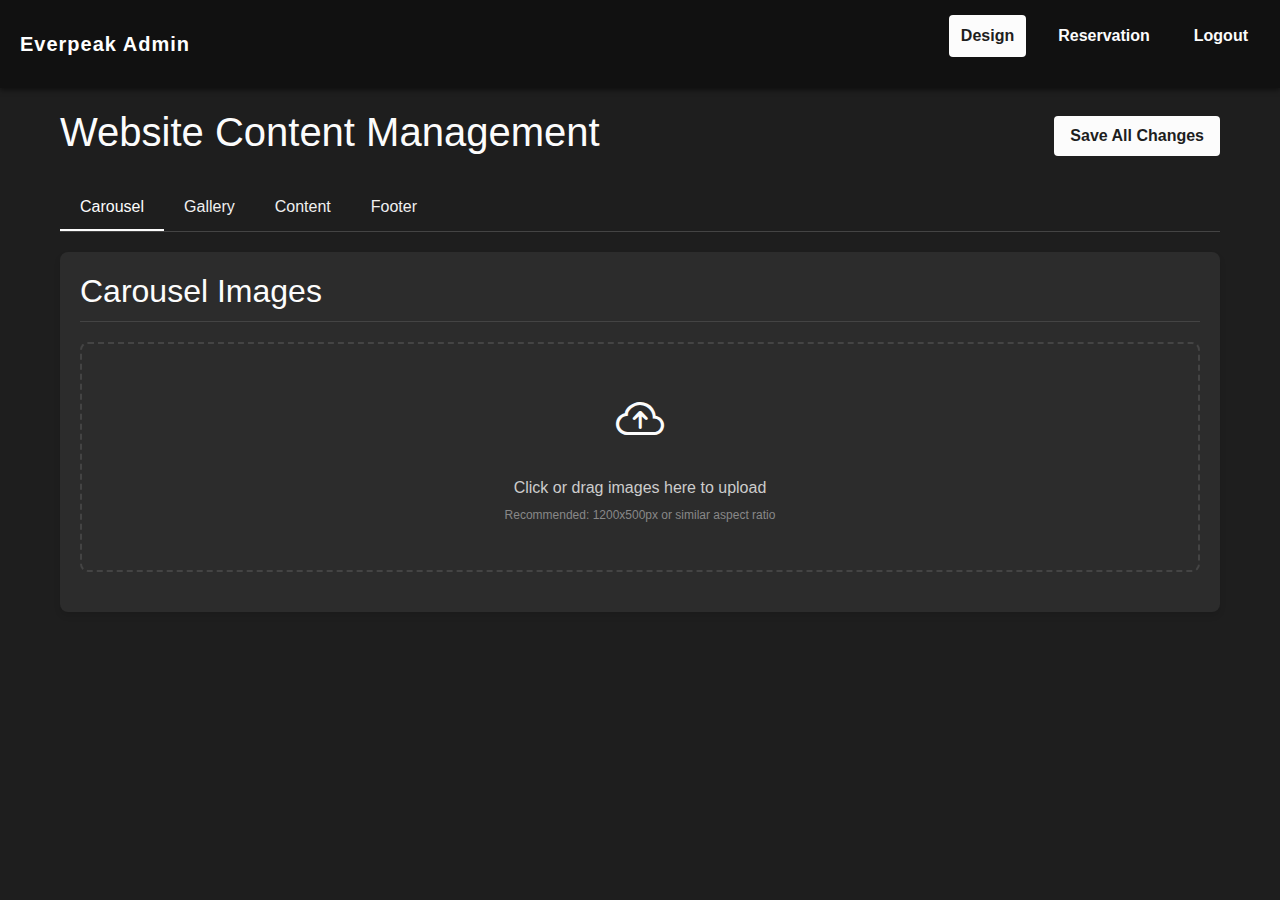
<file: admin-design.html>
<!DOCTYPE html>
<html lang="en">
<head>
    <meta charset="UTF-8">
    <meta name="viewport" content="width=device-width, initial-scale=1.0">
    <title>Everpeak Admin Panel</title>
    <link href="https://cdn.jsdelivr.net/npm/bootstrap@5.3.3/dist/css/bootstrap.min.css" rel="stylesheet">
    <link rel="stylesheet" href="https://cdn.jsdelivr.net/npm/bootstrap-icons@1.11.3/font/bootstrap-icons.min.css">
    <link rel="stylesheet" href="admin-design.css">
</head>
<body>
    <nav class="admin-nav">
        <div class="logo">Everpeak Admin </div>
        <ul>
        <li><button id="designBtn" class="nav-btn active">Design</button></li>
        <li><button id="reservationBtn" class="nav-btn">Reservation</button></li>
        <li><button id="logoutBtn" class="nav-btn">Logout</button></li>
        </ul>
    </nav>

    <div class="admin-container">
        <div class="admin-header">
            <h1>Website Content Management</h1>
            <button class="btn btn-primary" onclick="saveAllChanges()">Save All Changes</button>
        </div>

        <div class="tabs">
            <div class="tab active" data-tab="carousel">Carousel</div>
            <div class="tab" data-tab="gallery">Gallery</div>
            <div class="tab" data-tab="content">Content</div>
            <div class="tab" data-tab="footer">Footer</div>
        </div>

        <!-- Carousel Tab -->
        <div id="carousel-tab" class="tab-content active">
            <div class="content-section">
                <div class="section-header">
                    <h2>Carousel Images</h2>
                </div>
                
                <div class="file-upload-area" id="carouselUploadArea">
                    <i class="bi bi-cloud-arrow-up"></i>
                    <p>Click or drag images here to upload</p>
                    <p class="small">Recommended: 1200x500px or similar aspect ratio</p>
                    <input type="file" id="carouselFileInput" class="file-input" accept="image/*" multiple>
                </div>
                
                <div class="upload-progress" id="carouselProgress">
                    <div class="progress-bar">
                        <div class="progress-fill" id="carouselProgressFill"></div>
                    </div>
                    <p class="small text-center mt-1" id="carouselProgressText">Uploading...</p>
                </div>
                
                <div class="image-grid" id="carouselImages">
                    <!-- Carousel images will be populated here -->
                </div>
            </div>
        </div>

        <!-- Gallery Tab -->
        <div id="gallery-tab" class="tab-content">
            <div class="content-section">
                <div class="section-header">
                    <h2>Gallery Images</h2>
                </div>
                
                <div class="file-upload-area" id="galleryUploadArea">
                    <i class="bi bi-cloud-arrow-up"></i>
                    <p>Click or drag images here to upload</p>
                    <p class="small">Recommended: 800x600px or similar aspect ratio</p>
                    <input type="file" id="galleryFileInput" class="file-input" accept="image/*" multiple>
                </div>
                
                <div class="upload-progress" id="galleryProgress">
                    <div class="progress-bar">
                        <div class="progress-fill" id="galleryProgressFill"></div>
                    </div>
                    <p class="small text-center mt-1" id="galleryProgressText">Uploading...</p>
                </div>
                
                <div class="image-grid" id="galleryImages">
                    <!-- Gallery images will be populated here -->
                </div>
            </div>
        </div>

        <!-- Content Tab -->
        <div id="content-tab" class="tab-content">
            <div class="content-section">
                <div class="section-header">
                    <h2>Main Content</h2>
                </div>
                
                <div class="form-group">
                    <label for="title">Title</label>
                    <input type="text" id="title" class="form-control" placeholder="Everpeak">
                </div>
                
                <div class="form-group">
                    <label for="price">Price</label>
                    <input type="text" id="price" class="form-control" placeholder="Starts at ₱8,400.00/night">
                </div>
                
                <div class="form-group">
                    <label for="tagline">Tagline</label>
                    <input type="text" id="tagline" class="form-control" placeholder="Your one step to tranquility 🌴">
                </div>
                
                <div class="form-group">
                    <label for="location">Location</label>
                    <input type="text" id="location" class="form-control" placeholder="Purok 6, Pintong Bocaue, San Mateo Rizal, San Mateo, Philippines">
                </div>
            </div>
            
            <div class="content-section">
                <div class="section-header">
                    <h2>Amenities</h2>
                </div>
                
                <div class="form-group">
                    <label for="amenitiesLeft">Left Column Amenities (one per line)</label>
                    <textarea id="amenitiesLeft" class="form-control" placeholder="Mountain View&#10;Sea of Clouds (Seasonal)&#10;Star Gazing (Seasonal)"></textarea>
                </div>
                
                <div class="form-group">
                    <label for="amenitiesRight">Right Column Amenities (one per line)</label>
                    <textarea id="amenitiesRight" class="form-control" placeholder="Unlimited Videoko&#10;Unlimited Wifi&#10;Netflix"></textarea>
                </div>
            </div>
            
            <div class="content-section">
                <div class="section-header">
                    <h2>Accessibilities</h2>
                </div>
                
                <div class="form-group">
                    <label for="accessLeft">Left Column Accessibilities (one per line)</label>
                    <textarea id="accessLeft" class="form-control" placeholder="Sofabed and Airbeds&#10;Four Camping Tent&#10;55&quot; TV for Netflix and Karaoke"></textarea>
                </div>
                
                <div class="form-group">
                    <label for="accessRight">Right Column Accessibilities (one per line)</label>
                    <textarea id="accessRight" class="form-control" placeholder="Free Use of Griller (bring own charcoal)&#10;Toilet and Bathroom&#10;Fully Functional Kitchen"></textarea>
                </div>
            </div>
</file>
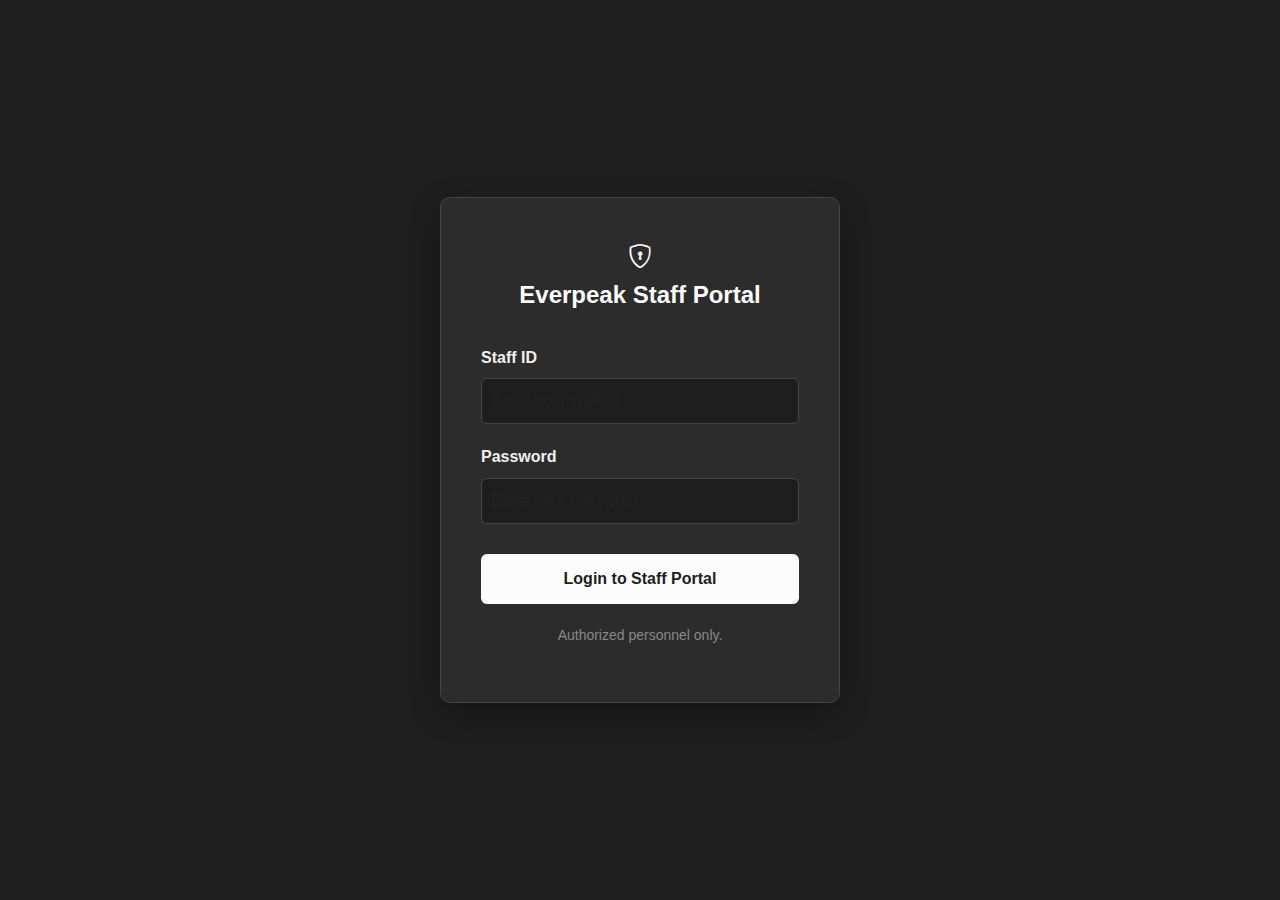
<file: admin-login.html>
<!DOCTYPE html>
<html lang="en">
<head>
    <meta charset="UTF-8">
    <meta name="viewport" content="width=device-width, initial-scale=1.0">
    <title>Everpeak - Staff Login</title>
    <link href="https://cdn.jsdelivr.net/npm/bootstrap@5.3.3/dist/css/bootstrap.min.css" rel="stylesheet">
    <link rel="stylesheet" href="https://cdn.jsdelivr.net/npm/bootstrap-icons@1.11.3/font/bootstrap-icons.min.css">
    <link rel="stylesheet" href="admin-design.css">
    <link rel="stylesheet" href="login.css">
</head>
<body>
    <div class="login-container">
        <div class="login-card">
            <div class="login-logo">
                <i class="bi bi-shield-lock"></i>
                <div>Everpeak Staff Portal</div>
            </div>
            
            <form class="login-form" id="staffLoginForm">
                <div class="form-group">
                    <label for="staffId">Staff ID</label>
                    <input type="text" id="staffId" class="form-control" placeholder="Enter your staff ID" required>
                </div>
                
                <div class="form-group">
                    <label for="password">Password</label>
                    <input type="password" id="password" class="form-control" placeholder="Enter your password" required>
                </div>
                
                <button type="submit" class="login-btn">Login to Staff Portal</button>
                
                <div class="error-message" id="errorMessage">
                    Invalid ID or password. Please try again.
                </div>
            </form>
            

             <div class="login-footer">
                <p>Authorized personnel only.</p>
            </div>
</div>
</div>

<script src="login.js"></script>
</body>
</html>


</body>
</html>
</file>
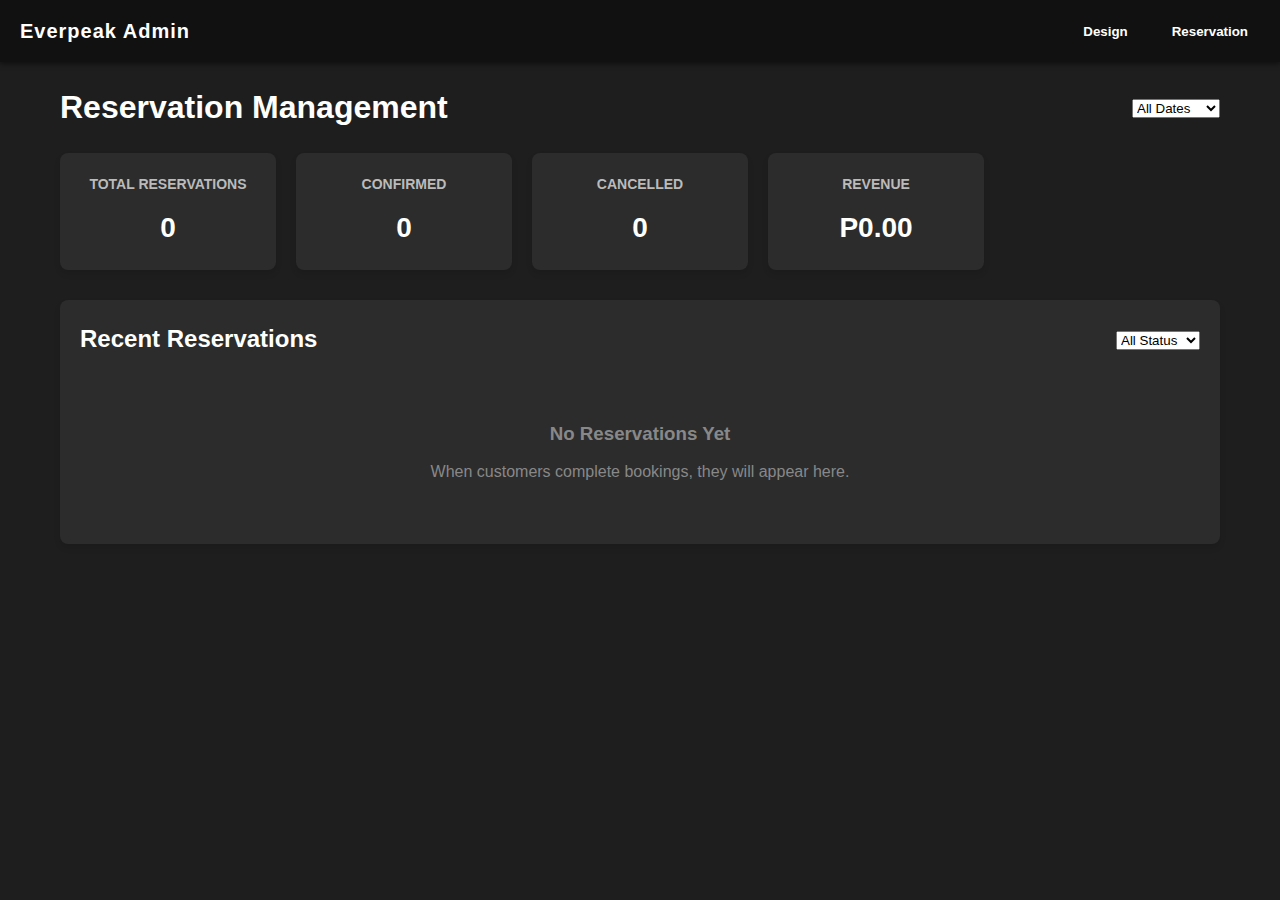
<file: admin-reservation.html>
<!DOCTYPE html>
<html lang="en">
<head>
    <meta charset="UTF-8">
    <meta name="viewport" content="width=device-width, initial-scale=1.0">
    <title>Everpeak Admin Panel</title>
    <link rel="stylesheet" href="admin-reservation.css">
</head>
<body>
    <nav class="admin-nav">
        <div class="logo">Everpeak Admin</div>
        <ul>
        <li><button id="designBtn" class="nav-btn">Design</button></li>
        <li><button id="reservationBtn" class="nav-btn">Reservation</button></li>
        </ul>

    </nav>

    <div class="admin-container">
        <div class="admin-header">
            <h1>Reservation Management</h1>
            <div class="date-filter">
                <select id="dateFilter">
                    <option value="all">All Dates</option>
                    <option value="today">Today</option>
                    <option value="week">This Week</option>
                    <option value="month">This Month</option>
                </select>
            </div>
        </div>

        <div class="stats-container">
            <div class="stat-card">
                <h3>Total Reservations</h3>
                <div class="value" id="totalReservations">0</div>
            </div>
            <div class="stat-card">
                <h3>Confirmed</h3>
                <div class="value" id="confirmedReservations">0</div>
            </div>
            <div class="stat-card">
                <h3>Cancelled</h3>
                <div class="value" id="cancelledReservations">0</div>
            </div>
            <div class="stat-card">
                <h3>Revenue</h3>
                <div class="value" id="totalRevenue">P0.00</div>
            </div>
        </div>

        <div class="reservations-container">
            <div class="reservations-header">
                <h2>Recent Reservations</h2>
                <div class="status-filter">
                    <select id="statusFilter">
                        <option value="all">All Status</option>
                        <option value="confirmed">Confirmed</option>
                        <option value="cancelled">Cancelled</option>
                    </select>
                </div>
            </div>

            <div id="reservationsTable">
                <div class="empty-state">
                    <h3>No Reservations Yet</h3>
                    <p>When customers complete bookings, they will appear here.</p>
                </div>
            </div>
        </div>
    </div>
    <div id="cancelModal" class="modal">
        <div class="modal-content">
            <div class="modal-header">
                <h2>Cancel Reservation</h2>
                <span class="close" onclick="closeModal('cancelModal')">&times;</span>
            </div>
            <p>Are you sure you want to cancel this reservation? This action cannot be undone and will free up the reserved dates.</p>
            <div class="modal-actions">
                <button class="action-btn cancel" id="confirmCancel">Yes, Cancel</button>
                <button class="action-btn" onclick="closeModal('cancelModal')">No, Keep</button>
            </div>
        </div>
    </div>
    <script src="admin-reservation.js"></script>
    <script>
document.addEventListener("DOMContentLoaded", () => {
  const designBtn = document.getElementById("designBtn");
  const reservationBtn = document.getElementById("reservationBtn");

  if (designBtn) {
    designBtn.addEventListener("click", () => {
      window.location.href = "admin-design.html";
    });
  }

  if (reservationBtn) {
    reservationBtn.addEventListener("click", () => {
      window.location.href = "admin-reservation.html";
    });
  }
});
</script>

</body>
</html>
</file>
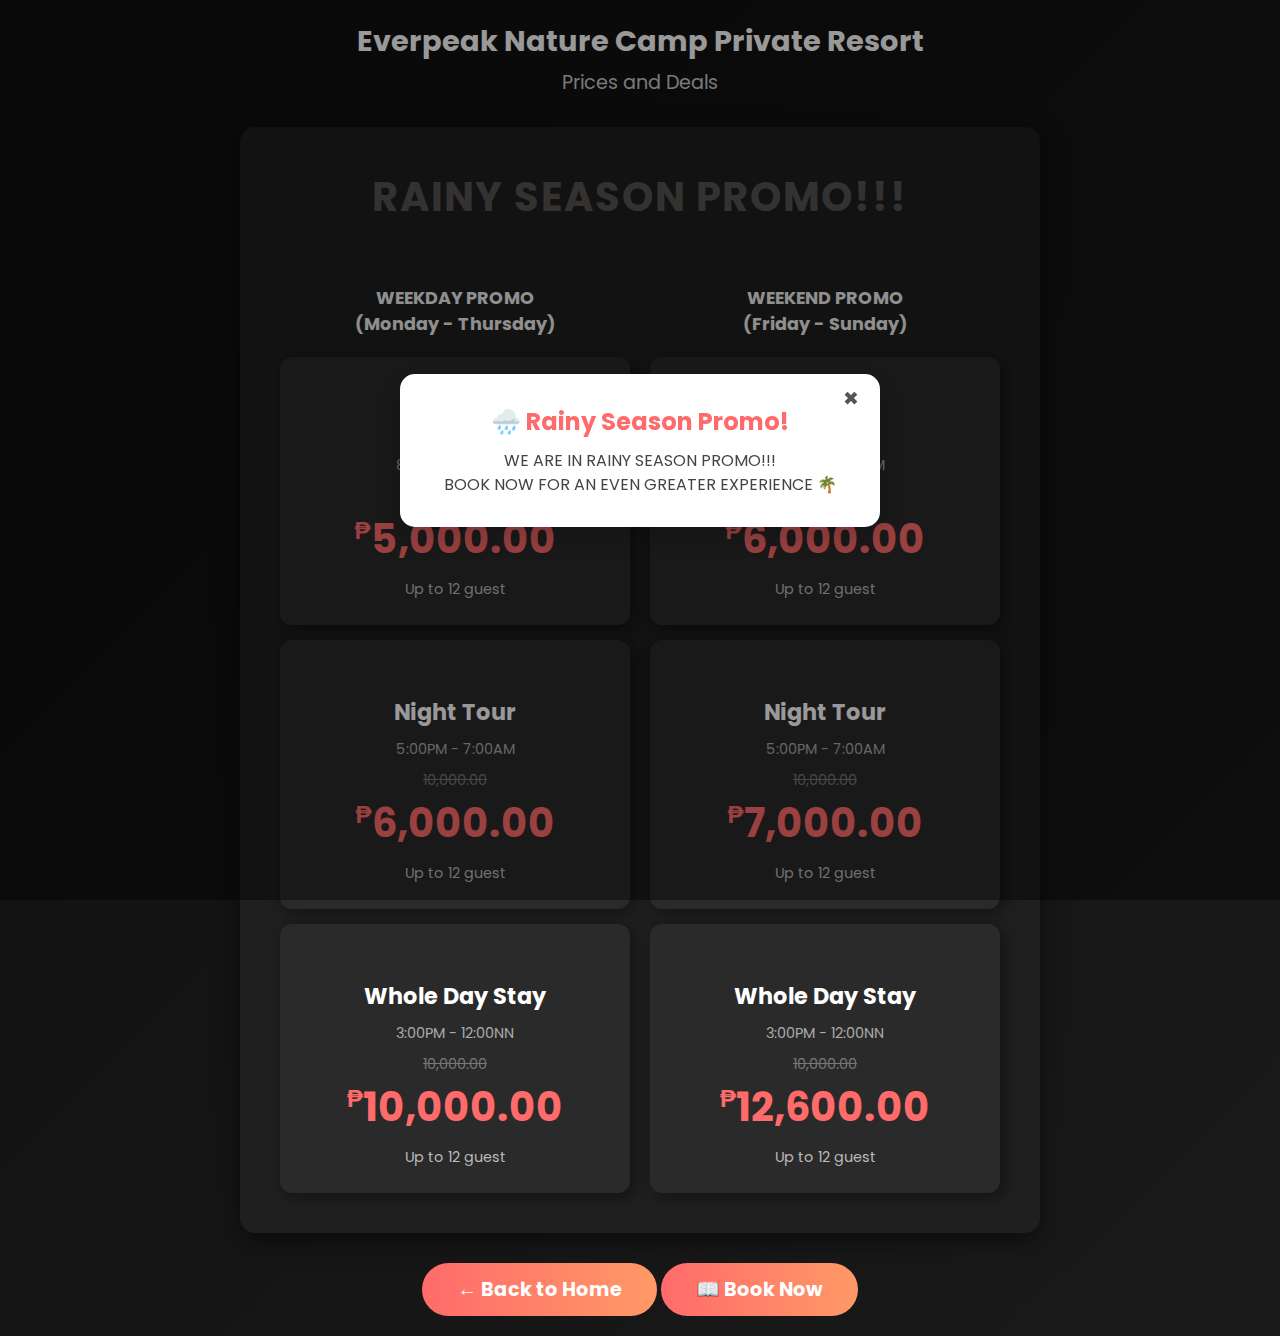
<file: prices.html>
<!DOCTYPE html>
<html lang="en">
<head>
  <meta charset="UTF-8">
  <meta name="viewport" content="width=device-width, initial-scale=1.0">
  <title>Everpeak Nature Camp - Prices and Deals</title>
  <link href="https://fonts.googleapis.com/css2?family=Poppins:wght@400;600;700&display=swap" rel="stylesheet">
  <link rel="stylesheet" href="prices.css">
</head>
<body>

  <header class="header">
    <h1>Everpeak Nature Camp Private Resort</h1>
    <h2>Prices and Deals</h2>
  </header>

  <div class="promo-container">
    <h2 class="promo-title">RAINY SEASON PROMO!!!</h2>

    <div class="deals-grid">
      <div class="promo-group">
        <h3>WEEKDAY PROMO<br>(Monday - Thursday)</h3>

        <div class="price-box">
          <h4>Day Tour</h4>
          <p class="time-range">8:00AM - 5:00PM</p>
          <div class="price-details">
            <p class="original-price">9,000.00</p>
            <p class="promo-price"><span>₱</span>5,000.00</p>
          </div>
          <p class="guest-limit">Up to 12 guest</p>
        </div>

        <div class="price-box">
          <h4>Night Tour</h4>
          <p class="time-range">5:00PM - 7:00AM</p>
          <div class="price-details">
            <p class="original-price">10,000.00</p>
            <p class="promo-price"><span>₱</span>6,000.00</p>
          </div>
          <p class="guest-limit">Up to 12 guest</p>
        </div>

        <div class="price-box">
          <h4>Whole Day Stay</h4>
          <p class="time-range">3:00PM - 12:00NN</p>
          <div class="price-details">
            <p class="original-price">10,000.00</p>
            <p class="promo-price"><span>₱</span>10,000.00</p>
          </div>
          <p class="guest-limit">Up to 12 guest</p>
        </div>
      </div>

      <div class="promo-group">
        <h3>WEEKEND PROMO<br>(Friday - Sunday)</h3>

        <div class="price-box">
          <h4>Day Tour</h4>
          <p class="time-range">8:00AM - 5:00PM</p>
          <div class="price-details">
            <p class="original-price">9,000.00</p>
            <p class="promo-price"><span>₱</span>6,000.00</p>
          </div>
          <p class="guest-limit">Up to 12 guest</p>
        </div>

        <div class="price-box">
          <h4>Night Tour</h4>
          <p class="time-range">5:00PM - 7:00AM</p>
          <div class="price-details">
            <p class="original-price">10,000.00</p>
            <p class="promo-price"><span>₱</span>7,000.00</p>
          </div>
          <p class="guest-limit">Up to 12 guest</p>
        </div>

        <div class="price-box">
          <h4>Whole Day Stay</h4>
          <p class="time-range">3:00PM - 12:00NN</p>
          <div class="price-details">
            <p class="original-price">10,000.00</p>
            <p class="promo-price"><span>₱</span>12,600.00</p>
          </div>
          <p class="guest-limit">Up to 12 guest</p>
        </div>
      </div>
    </div>
  </div>

  <div class="book-now-container">
    <a href="homepage.html" class="book-now-btn">← Back to Home</a>
    <a href="booknow.html" class="book-now-btn">📖 Book Now</a>
  </div>

  <!-- 🌧️ Rainy Season Popup -->
  <div class="promo-popup" id="promoPopup">
    <div class="popup-box" id="popupBox">
      <button class="close-btn" onclick="closePopup()">✖</button>
      <h2>🌧️ Rainy Season Promo!</h2>
      <p>WE ARE IN RAINY SEASON PROMO!!!<br>BOOK NOW FOR AN EVEN GREATER EXPERIENCE 🌴</p>
    </div>
  </div>

  <script src="prices.js"></script>
</body>
</html>
</file>
<file: admin-design.css>
:root {
    --bg-dark: #1e1e1e;
    --bg-card: #2c2c2c;
    --text-light: #f0f0f0;
    --accent-gold: #fcfcfc;
    --accent-hover: #f2b44a;
    --border-dark: #444;
    --success: #4CAF50;
    --danger: #f44336;
}

* {
    margin: 0;
    padding: 0;
    box-sizing: border-box;
}

.nav-btn {
    background: none;
    border: none;
    color: var(--accent-gold);
    font-weight: bold;
    cursor: pointer;
    padding: 8px 12px;
    border-radius: 4px;
    transition: all 0.3s;
}

.nav-btn:hover {
    background: rgba(224, 160, 45, 0.2);
}

.nav-btn.active {
    background: var(--accent-gold);
    color: var(--bg-dark);
}

body {
    font-family: Arial, sans-serif;
    background: var(--bg-dark);
    color: var(--text-light);
    line-height: 1.6;
}

/* Navigation */
.admin-nav {
    background: #111;
    color: #fff;
    display: flex;
    justify-content: space-between;
    align-items: center;
    padding: 15px 20px;
    box-shadow: 0 2px 5px rgba(0, 0, 0, 0.5);
}

.admin-nav .logo {
    font-size: 20px;
    font-weight: bold;
    letter-spacing: 1px;
}

.admin-nav ul {
    list-style: none;
    display: flex;
}

.admin-nav ul li {
    margin-left: 20px;
}

/* Main Content */
.admin-container {
    padding: 20px;
    max-width: 1200px;
    margin: 0 auto;
}

.admin-header {
    display: flex;
    justify-content: space-between;
    align-items: center;
    margin-bottom: 20px;
}

.admin-header h1 {
    color: var(--accent-gold);
}

/* Content Sections */
.content-section {
    background: var(--bg-card);
    border-radius: 8px;
    padding: 20px;
    margin-bottom: 30px;
    box-shadow: 0 4px 6px rgba(0, 0, 0, 0.1);
}

.section-header {
    display: flex;
    justify-content: space-between;
    align-items: center;
    margin-bottom: 20px;
    padding-bottom: 10px;
    border-bottom: 1px solid var(--border-dark);
}

.section-header h2 {
    color: var(--accent-gold);
    margin: 0;
}

/* Form Elements */
.form-group {
    margin-bottom: 20px;
}

.form-group label {
    display: block;
    margin-bottom: 8px;
    font-weight: bold;
    color: #ccc;
}

.form-control {
    width: 100%;
    padding: 10px;
    border-radius: 6px;
    border: 1px solid var(--border-dark);
    background: var(--bg-dark);
    color: var(--text-light);
    font-size: 16px;
}

.form-control:focus {
    outline: none;
    border-color: var(--accent-gold);
}

textarea.form-control {
    min-height: 100px;
    resize: vertical;
}

/* File Upload Area */
.file-upload-area {
    border: 2px dashed var(--border-dark);
    border-radius: 8px;
    padding: 40px 20px;
    text-align: center;
    cursor: pointer;
    transition: all 0.3s;
    margin-bottom: 20px;
    position: relative;
}

.file-upload-area:hover {
    border-color: var(--accent-gold);
    background: rgba(255, 255, 255, 0.05);
}

.file-upload-area.dragover {
    border-color: var(--accent-gold);
    background: rgba(255, 255, 255, 0.1);
}

.file-upload-area i {
    font-size: 48px;
    color: var(--accent-gold);
    margin-bottom: 15px;
    display: block;
}

.file-upload-area p {
    margin: 5px 0;
    color: #ccc;
}

.file-upload-area .small {
    font-size: 12px;
    color: #888;
}

.file-input {
    position: absolute;
    top: 0;
    left: 0;
    width: 100%;
    height: 100%;
    opacity: 0;
    cursor: pointer;
}

/* Upload Progress */
.upload-progress {
    margin: 15px 0;
    display: none;
}

.progress-bar {
    width: 100%;
    height: 8px;
    background: var(--border-dark);
    border-radius: 4px;
    overflow: hidden;
}

.progress-fill {
    height: 100%;
    background: var(--accent-gold);
    width: 0%;
    transition: width 0.3s ease;
}

.upload-progress .small {
    text-align: center;
    margin-top: 8px;
    color: #ccc;
}

/* Image Preview */
.image-preview {
    margin-top: 10px;
    max-width: 100%;
    border-radius: 6px;
    overflow: hidden;
    border: 1px solid var(--border-dark);
    display: none;
}

.image-preview img {
    width: 100%;
    height: auto;
    display: block;
}

/* Image Grid */
.image-grid {
    display: grid;
    grid-template-columns: repeat(auto-fill, minmax(200px, 1fr));
    gap: 15px;
    margin-top: 15px;
}

.image-item {
    position: relative;
    border-radius: 6px;
    overflow: hidden;
    border: 1px solid var(--border-dark);
    transition: transform 0.3s ease;
}

.image-item:hover {
    transform: translateY(-2px);
}

.image-item img {
    width: 100%;
    height: 150px;
    object-fit: cover;
    display: block;
}

.image-actions {
    position: absolute;
    top: 5px;
    right: 5px;
    display: flex;
    gap: 5px;
    opacity: 0;
    transition: opacity 0.3s ease;
}

.image-item:hover .image-actions {
    opacity: 1;
}

/* Buttons */
.btn {
    padding: 8px 16px;
    border: none;
    border-radius: 4px;
    cursor: pointer;
    font-weight: bold;
    transition: all 0.3s;
}

.btn-primary {
    background: var(--accent-gold);
    color: var(--bg-dark);
}

.btn-primary:hover {
    background: var(--accent-hover);
}

.btn-danger {
    background: var(--danger);
    color: white;
}

.btn-danger:hover {
    background: #d32f2f;
}

.btn-secondary {
    background: #555;
    color: white;
}

.btn-secondary:hover {
    background: #666;
}

.btn-sm {
    padding: 4px 8px;
    font-size: 12px;
}

/* Tabs */
.tabs {
    display: flex;
    border-bottom: 1px solid var(--border-dark);
    margin-bottom: 20px;
}

.tab {
    padding: 10px 20px;
    cursor: pointer;
    border-bottom: 2px solid transparent;
    transition: all 0.3s;
}

.tab.active {
    border-bottom: 2px solid var(--accent-gold);
    color: var(--accent-gold);
}

.tab-content {
    display: none;
}

.tab-content.active {
    display: block;
}

/* Modal */
.modal {
    display: none;
    position: fixed;
    z-index: 1000;
    left: 0;
    top: 0;
    width: 100%;
    height: 100%;
    background: rgba(0, 0, 0, 0.7);
    justify-content: center;
    align-items: center;
}

.modal-content {
    background: var(--bg-card);
    padding: 30px;
    border-radius: 10px;
    width: 90%;
    max-width: 500px;
    text-align: left;
    color: var(--text-light);
    box-shadow: 0 5px 15px rgba(0, 0, 0, 0.5);
}

.modal-header {
    display: flex;
    justify-content: space-between;
    align-items: center;
    margin-bottom: 20px;
    padding-bottom: 10px;
    border-bottom: 1px solid var(--border-dark);
}

.modal-header h2 {
    color: var(--accent-gold);
}

.close {
    cursor: pointer;
    color: #ff5555;
    font-size: 24px;
    line-height: 1;
}

.close:hover {
    color: red;
}

.modal-actions {
    display: flex;
    justify-content: flex-end;
    gap: 10px;
    margin-top: 20px;
}

/* Empty State */
.empty-state {
    text-align: center;
    padding: 40px 20px;
    color: #888;
}

.empty-state p {
    margin-top: 10px;
}

/* Responsive */
@media (max-width: 768px) {
    .admin-nav {
        flex-direction: column;
        gap: 15px;
    }

    .admin-nav ul {
        width: 100%;
        justify-content: center;
    }

    .image-grid {
        grid-template-columns: repeat(auto-fill, minmax(150px, 1fr));
    }
    
    .file-upload-area {
        padding: 30px 15px;
    }
    
    .file-upload-area i {
        font-size: 36px;
    }
}
</file>
<file: login.css>
.login-container {
            min-height: 100vh;
            background: var(--bg-dark);
            display: flex;
            justify-content: center;
            align-items: center;
            padding: 20px;
        }
        
        .login-card {
            background: var(--bg-card);
            border-radius: 10px;
            padding: 40px;
            width: 100%;
            max-width: 400px;
            box-shadow: 0 10px 30px rgba(0, 0, 0, 0.3);
            border: 1px solid var(--border-dark);
        }
        
        .login-logo {
            text-align: center;
            margin-bottom: 30px;
            color: var(--accent-gold);
            font-size: 24px;
            font-weight: bold;
        }
        
        .login-form .form-group {
            margin-bottom: 20px;
        }
        
        .login-form label {
            color: var(--text-light);
            margin-bottom: 8px;
            font-weight: bold;
        }
        
        .login-btn {
            width: 100%;
            padding: 12px;
            background: var(--accent-gold);
            color: var(--bg-dark);
            border: none;
            border-radius: 6px;
            font-weight: bold;
            cursor: pointer;
            transition: all 0.3s;
            margin-top: 10px;
        }
        
        .login-btn:hover {
            background: var(--accent-hover);
        }
        
        .login-footer {
            text-align: center;
            margin-top: 20px;
            color: #888;
            font-size: 14px;
        }
        
        .error-message {
            color: var(--danger);
            text-align: center;
            margin-top: 15px;
            display: none;
        }
</file>
<file: admin-reservation.css>
:root {
            --bg-dark: #1e1e1e;
            --bg-card: #2c2c2c;
            --text-light: #f0f0f0;
            --accent-gold: #fffffe;
            --accent-hover: #f2b44a;
            --border-dark: #444;
            --success: #4CAF50;
            --danger: #f44336;
        }

        * {
            margin: 0;
            padding: 0;
            box-sizing: border-box;
        }
        .nav-btn {
            background: none;
            border: none;
            color: var(--accent-gold);
            font-weight: bold;
            cursor: pointer;
            padding: 8px 12px;
            border-radius: 4px;
            transition: all 0.3s;
        }

        .nav-btn:hover {
            background: rgba(224, 160, 45, 0.2);
        }

        .nav-btn.active {
            background: var(--accent-gold);
            color: var(--bg-dark);
        }

        body {
            font-family: Arial, sans-serif;
            background: var(--bg-dark);
            color: var(--text-light);
            line-height: 1.6;
        }

       
        .admin-nav {
            background: #111;
            color: #fff;
            display: flex;
            justify-content: space-between;
            align-items: center;
            padding: 15px 20px;
            box-shadow: 0 2px 5px rgba(0, 0, 0, 0.5);
        }

        .admin-nav .logo {
            font-size: 20px;
            font-weight: bold;
            letter-spacing: 1px;
        }

        .admin-nav ul {
            list-style: none;
            display: flex;
        }

        .admin-nav ul li {
            margin-left: 20px;
        }

        .admin-nav ul li a {
            color: var(--accent-gold);
            text-decoration: none;
            font-weight: bold;
            padding: 8px 12px;
            border-radius: 4px;
            transition: all 0.3s;
        }

        .admin-nav ul li a:hover {
            background: rgba(224, 160, 45, 0.2);
        }

        .admin-nav ul li a.active {
            background: var(--accent-gold);
            color: var(--bg-dark);
        }

        
        .admin-container {
            padding: 20px;
            max-width: 1200px;
            margin: 0 auto;
        }

        .admin-header {
            display: flex;
            justify-content: space-between;
            align-items: center;
            margin-bottom: 20px;
        }

        .admin-header h1 {
            color: var(--accent-gold);
        }

        .stats-container {
            display: grid;
            grid-template-columns: repeat(auto-fill, minmax(200px, 1fr));
            gap: 20px;
            margin-bottom: 30px;
        }

        .stat-card {
            background: var(--bg-card);
            border-radius: 8px;
            padding: 20px;
            text-align: center;
            box-shadow: 0 4px 6px rgba(0, 0, 0, 0.1);
        }

        .stat-card h3 {
            font-size: 14px;
            color: #bbb;
            margin-bottom: 10px;
            text-transform: uppercase;
        }

        .stat-card .value {
            font-size: 28px;
            font-weight: bold;
            color: var(--accent-gold);
        }

        .reservations-container {
            background: var(--bg-card);
            border-radius: 8px;
            padding: 20px;
            box-shadow: 0 4px 6px rgba(0, 0, 0, 0.1);
        }

        .reservations-header {
            display: flex;
            justify-content: space-between;
            align-items: center;
            margin-bottom: 20px;
        }

        .reservations-header h2 {
            color: var(--accent-gold);
        }

        table {
            width: 100%;
            border-collapse: collapse;
        }

        th, td {
            padding: 12px 15px;
            text-align: left;
            border-bottom: 1px solid var(--border-dark);
        }

        th {
            background: rgba(0, 0, 0, 0.2);
            color: var(--accent-gold);
            font-weight: bold;
        }

        tr:hover {
            background: rgba(255, 255, 255, 0.05);
        }

        .status {
            padding: 5px 10px;
            border-radius: 20px;
            font-size: 12px;
            font-weight: bold;
            text-transform: uppercase;
        }

        .status.confirmed {
            background: rgba(76, 175, 80, 0.2);
            color: var(--success);
        }

        .status.cancelled {
            background: rgba(244, 67, 54, 0.2);
            color: var(--danger);
        }

        .action-btn {
            padding: 6px 12px;
            border: none;
            border-radius: 4px;
            cursor: pointer;
            font-weight: bold;
            transition: all 0.3s;
        }

        .action-btn.confirm {
            background: var(--success);
            color: white;
        }

        .action-btn.cancel {
            background: var(--danger);
            color: white;
        }

        .action-btn:hover {
            opacity: 0.9;
        }

        .empty-state {
            text-align: center;
            padding: 40px 20px;
            color: #888;
        }

        .empty-state p {
            margin-top: 10px;
        }
        .modal {
            display: none;
            position: fixed;
            z-index: 1000;
            left: 0;
            top: 0;
            width: 100%;
            height: 100%;
            background: rgba(0, 0, 0, 0.7);
            justify-content: center;
            align-items: center;
        }

        .modal-content {
            background: var(--bg-card);
            padding: 30px;
            border-radius: 10px;
            width: 90%;
            max-width: 500px;
            text-align: left;
            color: var(--text-light);
            box-shadow: 0 5px 15px rgba(0, 0, 0, 0.5);
        }

        .modal-header {
            display: flex;
            justify-content: space-between;
            align-items: center;
            margin-bottom: 20px;
            padding-bottom: 10px;
            border-bottom: 1px solid var(--border-dark);
        }

        .modal-header h2 {
            color: var(--accent-gold);
        }

        .close {
            cursor: pointer;
            color: #ff5555;
            font-size: 24px;
            line-height: 1;
        }

        .close:hover {
            color: red;
        }

        .modal-actions {
            display: flex;
            justify-content: flex-end;
            gap: 10px;
            margin-top: 20px;
        }
        @media (max-width: 768px) {
            .admin-nav {
                flex-direction: column;
                gap: 15px;
            }

            .admin-nav ul {
                width: 100%;
                justify-content: center;
            }

            table {
                display: block;
                overflow-x: auto;
            }
        }
</file>
<file: prices.css>
body, h1, h2, p {
  margin: 0;
  padding: 0;
  font-family: 'Poppins', sans-serif;
  color: #e0e0e0;
}

body {
  background: linear-gradient(135deg, #0f0f0f, #1a1a1a);
  display: flex;
  flex-direction: column;
  align-items: center;
  padding: 20px 10px;
}

.header {
  text-align: center;
  margin-bottom: 30px;
}

.header h1 {
  font-size: 1.8em;
  margin-bottom: 5px;
  color: #ffffff;
}

.header h2 {
  font-size: 1.2em;
  font-weight: normal;
  color: #cccccc;
}

.promo-container {
  background: #1f1f1f;
  padding: 40px;
  border-radius: 15px;
  box-shadow: 0 8px 25px rgba(0, 0, 0, 0.5);
  width: 100%;
  max-width: 800px;
  box-sizing: border-box;
  transition: transform 0.3s ease, box-shadow 0.3s ease;
}

.promo-container:hover {
  transform: translateY(-5px);
  box-shadow: 0 12px 35px rgba(0,0,0,0.7);
}

.promo-title {
  color: #575353;
  text-align: center;
  font-size: 2.5em;
  margin-bottom: 40px;
  font-weight: bold;
  text-transform: uppercase;
  letter-spacing: 2px;
}

.deals-grid {
  display: grid;
  grid-template-columns: 1fr 1fr;
  gap: 20px;
}

.promo-group {
  display: flex;
  flex-direction: column;
  gap: 15px;
}

.promo-group h3 {
  text-align: center;
  font-size: 1.1em;
  margin-bottom: 5px;
  color: #eeeeee;
  font-weight: bold;
}

.price-box {
  padding: 25px;
  border-radius: 12px;
  background: #2a2a2a;
  box-shadow: 4px 4px 15px rgba(0,0,0,0.4);
  text-align: center;
  transition: transform 0.3s ease, box-shadow 0.3s ease;
}

.price-box:hover {
  transform: scale(1.05);
  box-shadow: 6px 6px 20px rgba(0,0,0,0.6);
}

.price-box h4 {
  font-size: 1.4em;
  margin-bottom: 10px;
  color: #ffffff;
}

.time-range {
  font-size: 0.9em;
  color: #aaaaaa;
  margin-bottom: 10px;
}

.price-details {
  display: flex;
  flex-direction: column;
  align-items: center;
}

.original-price {
  text-decoration: line-through;
  color: #777777;
  font-size: 0.9em;
  margin-bottom: 2px;
}

.promo-price {
  font-size: 2.5em;
  font-weight: bold;
  color: #ff6b6b;
}

.promo-price span {
  font-size: 0.6em;
  vertical-align: super;
}

.guest-limit {
  font-size: 0.9em;
  color: #bbbbbb;
  margin-top: 10px;
}

.book-now-container {
  text-align: center;
  margin-top: 30px;
}

.book-now-btn {
  background: linear-gradient(90deg, #ff6b6b, #ff9966);
  color: white;
  border: none;
  padding: 12px 35px;
  font-size: 1.2em;
  font-weight: bold;
  border-radius: 50px;
  cursor: pointer;
  text-decoration: none;
  display: inline-block;
  transition: all 0.3s ease;
}

.book-now-btn:hover {
  background: linear-gradient(90deg, #ff9966, #ff6b6b);
  transform: translateY(-3px);
  box-shadow: 0 6px 15px rgba(0,0,0,0.4);
}

/* === Popup (receipt-style) === */
.promo-popup {
  position: fixed;
  top: 0;
  left: 0;
  width: 100%;
  height: 100%;
  background: rgba(0,0,0,0.4);
  display: none;
  justify-content: center;
  align-items: center;
  animation: fadeIn 0.3s ease;
  z-index: 1000;
}

.popup-box {
  background: #fff;
  padding: 30px 40px;
  border-radius: 15px;
  text-align: center;
  max-width: 400px;
  width: 90%;
  box-shadow: 0 10px 30px rgba(0,0,0,0.2);
  animation: scaleUp 0.4s ease;
  position: relative;
}

.popup-box h2 {
  color: #ff6b6b;
  margin-bottom: 10px;
}

.popup-box p {
  color: #444;
  font-size: 1em;
  line-height: 1.5;
}

.close-btn {
  position: absolute;
  top: 12px;
  right: 15px;
  background: none;
  border: none;
  font-size: 1.2em;
  cursor: pointer;
  color: #555;
  transition: color 0.3s;
}

.close-btn:hover {
  color: #ff6b6b;
}

@keyframes fadeIn {
  from {opacity: 0;}
  to {opacity: 1;}
}

@keyframes scaleUp {
  from {transform: scale(0.85); opacity: 0;}
  to {transform: scale(1); opacity: 1;}
}

@media (max-width: 650px) {
  .deals-grid {
    grid-template-columns: 1fr;
  }

  .promo-container {
    padding: 20px;
  }

  .promo-title {
    font-size: 1.5em;
  }

  .promo-group h3 {
    margin-top: 15px;
  }
}
</file>
